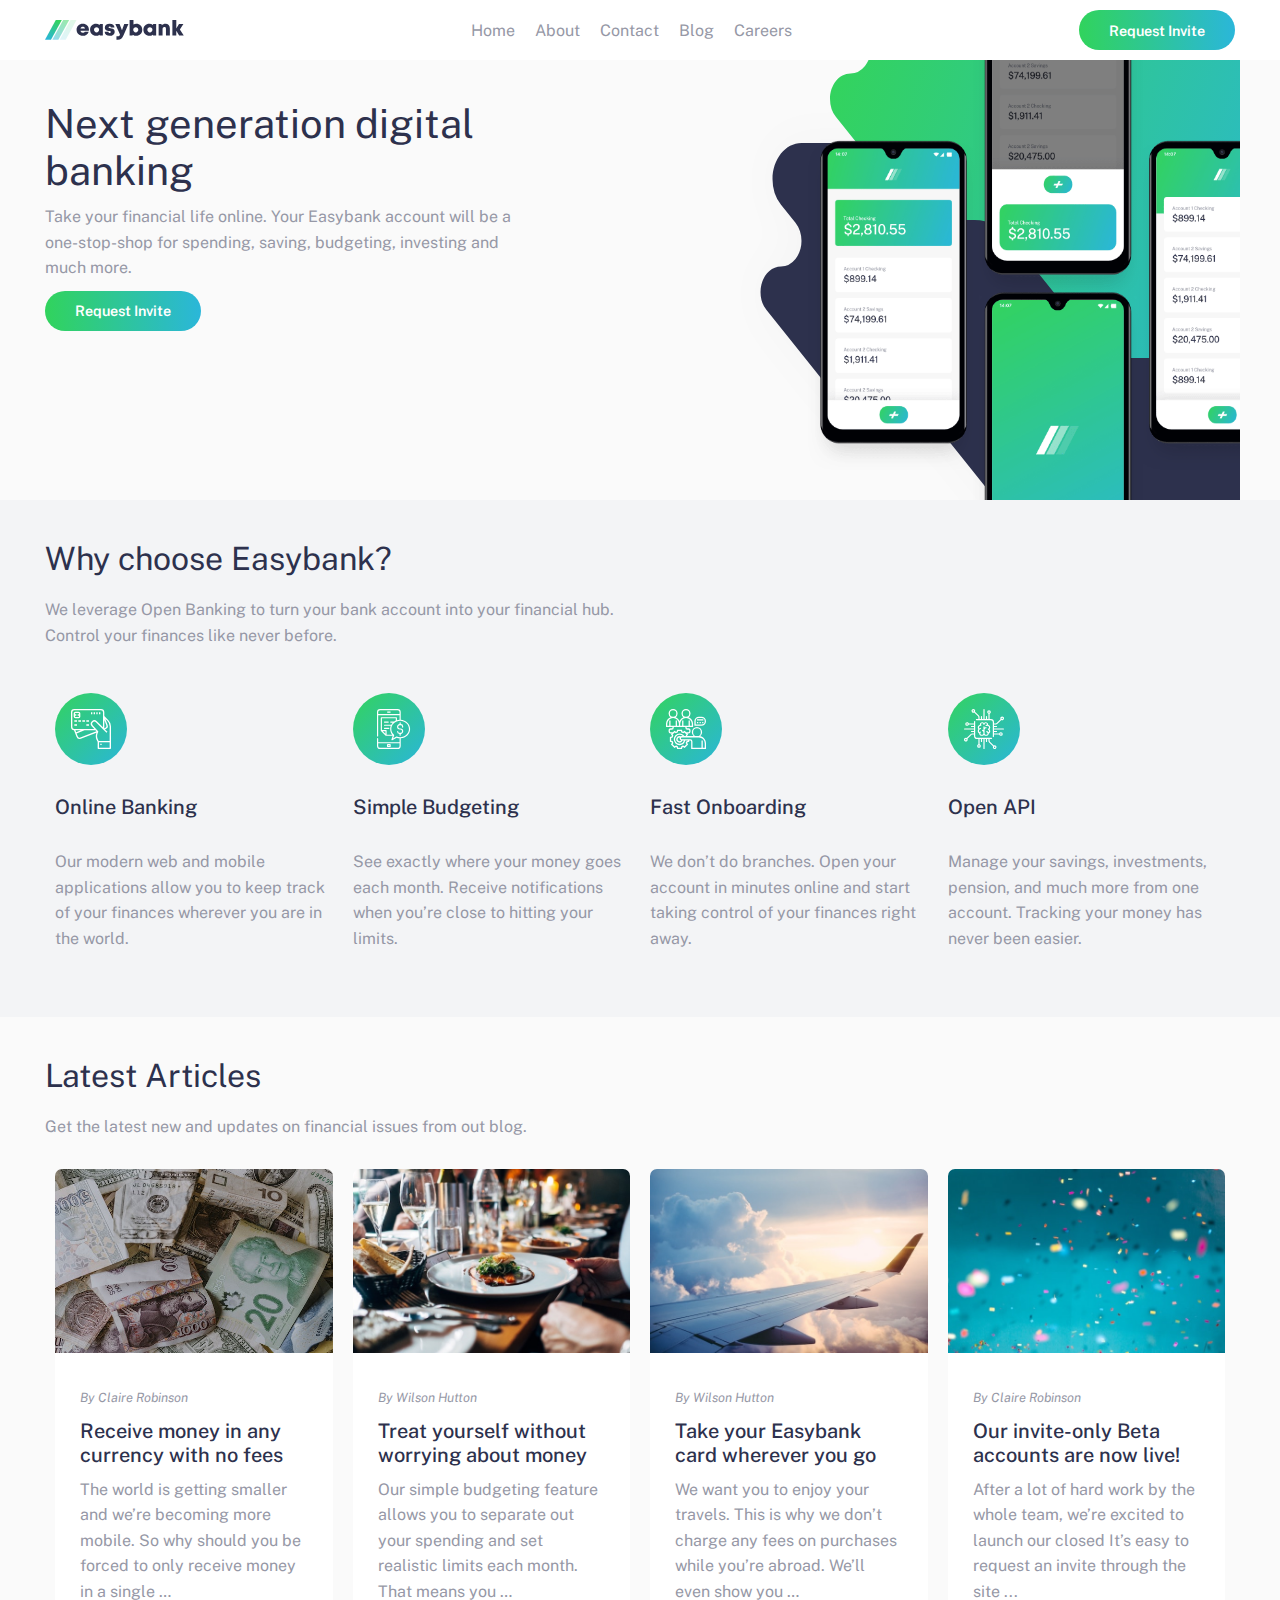
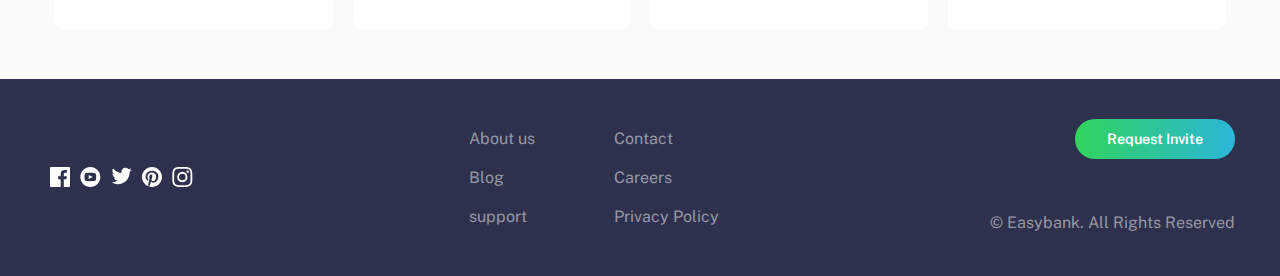
<file: easybank/index.html>
<!DOCTYPE html>
<html lang="pt-BR">
<head>
    <meta charset="UTF-8">
    <meta name="viewport" content="width=device-width, initial-scale=1.0">
    <title>easybank</title>
    <link rel="stylesheet" href="styles/style.css">
    <link rel="stylesheet" href="styles/media-queries.css">
    <link href="https://fonts.googleapis.com/css2?family=Material+Symbols+Outlined" rel="stylesheet" />
    <link rel="shortcut icon" href="images/favicon-32x32.png" type="image/x-icon">
</head>
<body>

    <div id="header-bg">
        <header class="header">
            <a href="#" class="logo"><img src="images/logo.svg" alt="Logo easybank" class="logo-img"></a>
            <nav  id="nav" class="nav">
                <ul>
                    <li><a href="#">Home</a></li>
                    <li><a href="#">About</a></li>
                    <li><a href="#">Contact</a></li>
                    <li><a href="#">Blog</a></li>
                    <li><a href="#">Careers</a></li>
                </ul>
            </nav>
            <span id="icon-menu" class="material-symbols-outlined" onclick="showMenu()">menu</span>
            <span id="icon-close" class="material-symbols-outlined">close</span>
            <button type="button"  id="btn-header" class="button">Request Invite</button>
        </header>
        <div class="mobile-menu">
            <ul>
                <li><a href="#">Home</a></li>
                <li><a href="#">About</a></li>
                <li><a href="#">Contact</a></li>
                <li><a href="#">Blog</a></li>
                <li><a href="#">Careers</a></li>
            </ul>
        </div>
    </div>

    <div id="section1-bg">
        <section class="section1">
            <div class="s1-d1">
                <h1>Next generation digital banking</h1>
                <p>Take your financial life online. Your Easybank account will be a one-stop-shop for spending, saving, budgeting, investing and much more.</p>
                <button type="button"  id="btn-s1" class="button">Request Invite</button>
            </div>
            <img src="images/bg-intro-desktop.svg" alt="Background" class="img-bg-s1">
            <img src="images/image-mockups.png" alt="App easybank" class="img-celular">
        </section>
    </div>

    <div id="section2-bg">
        <section class="section2">
            <h2>Why choose Easybank?</h2>
            <p>We leverage Open Banking to turn your bank account into your financial hub. <br> Control your finances like never before.</p>
            <div class="s2-container-items">
                <div class="s2-item">
                    <img src="images/icon-online.svg" alt="Serviço online">
                    <h3>Online Banking</h3>
                    <p>Our modern web and mobile applications allow you to keep track of your finances wherever you are in the world.</p>
                </div>
                <div class="s2-item">
                    <img src="images/icon-budgeting.svg" alt="Compra simples">
                    <h3>Simple Budgeting</h3>
                    <p>See exactly where your money goes each month. Receive notifications when you’re close to hitting your limits.</p>
                </div>
                <div class="s2-item">
                    <img src="images/icon-onboarding.svg" alt="Integração rápida">
                    <h3>Fast Onboarding</h3>
                    <p>We don’t do branches. Open your account in minutes online and start taking control of your finances right away.</p>
                </div>
                <div class="s2-item">
                    <img src="images/icon-api.svg" alt="API disponível">
                    <h3>Open API</h3>
                    <p>Manage your savings, investments, pension, and much more from one account. Tracking your money has never been easier.</p>
                </div>
            </div>
        </section>
    </div>

    <div id="section3-bg">
        <section class="section3">
            <h2>Latest Articles</h2>
            <p>Get the latest new and updates on financial issues from out blog.</p>
            <div class="articles-container">
                <article class="art-item">
                    <img src="images/image-currency.jpg" alt="Imagem dolar">
                    <div class="art-content">
                        <p class="art-autor">By Claire Robinson</p>
                        <h3>Receive money in any currency with no fees</h3>
                        <p>The world is getting smaller and we’re becoming more mobile. So why should you be forced to only receive money in a single …</p>
                    </div>
                </article>
                <article class="art-item">
                    <img src="images/image-restaurant.jpg" alt="Imagem restaurante">
                    <div class="art-content">
                        <p class="art-autor">By Wilson Hutton</p>
                        <h3>Treat yourself without worrying about money</h3>
                        <p>Our simple budgeting feature allows you to separate out your spending and set realistic limits each month. That means you …</p>
                    </div>
                </article>
                <article class="art-item">
                    <img src="images/image-plane.jpg" alt="Imagem avião">
                    <div class="art-content">
                        <p class="art-autor">By Wilson Hutton</p>
                        <h3>Take your Easybank card wherever you go</h3>
                        <p>We want you to enjoy your travels. This is why we don’t charge any fees on purchases while you’re abroad. We’ll even show you …</p>
                    </div>
                </article>
                <article class="art-item">
                    <img src="images/image-confetti.jpg
                    " alt="Confetti">
                    <div class="art-content">
                        <p class="art-autor">By Claire Robinson</p>
                        <h3>Our invite-only Beta accounts are now live!</h3>
                        <p>After a lot of hard work by the whole team, we’re excited to launch our closed It’s easy to request an invite through the site ...</p>
                    </div>
                </article>
            </div>
        </section>
    </div>

 

    <footer class="footer">

        <section class="footer-content">
            <div class="social-medias">
                <ul>
                    <li><a href="#"><img src="images/icon-facebook.svg" alt="Facebook easybank"></a></li>
                    <li><a href="#"><img src="images/icon-youtube.svg" alt="Youtube easybank"></a></li>
                    <li><a href="#"><img src="images/icon-twitter.svg" alt="Twitter easybank"></a></li>
                    <li><a href="#"><img src="images/icon-pinterest.svg" alt="Pinterest easybank"></a></li>
                    <li><a href="#"><img src="images/icon-instagram.svg" alt="Instagram easybank"></a></li>
                </ul>
            </div>
            <div class="footer-menu">
               <ul>
                    <li><a href="#">About us</a></li>
                    <li><a href="#">Contact</a></li>
                    <li><a href="#">Blog</a></li>
                    <li><a href="#">Careers</a></li>
                    <li><a href="#">support</a></li>
                    <li><a href="#">Privacy Policy</a></li>
               </ul>
            </div>
            <div class="register">
                <button type="button" class="button">Request Invite</button>
                <p>© Easybank. All Rights Reserved</p>
            </div>
        </section>

    </footer>


    <script>
        function showMenu() {
            let mobileMenu = document.querySelector(".mobile-menu");
            if (mobileMenu.classList.contains("open")) {
                mobileMenu.classList.remove("open");
                document.querySelector("#icon-menu").innerText = "menu";
                
            } else {
                mobileMenu.classList.add("open");
                document.querySelector("#icon-menu").innerText = "close";
            }
        }
    </script>
</body>
</html>
</file>
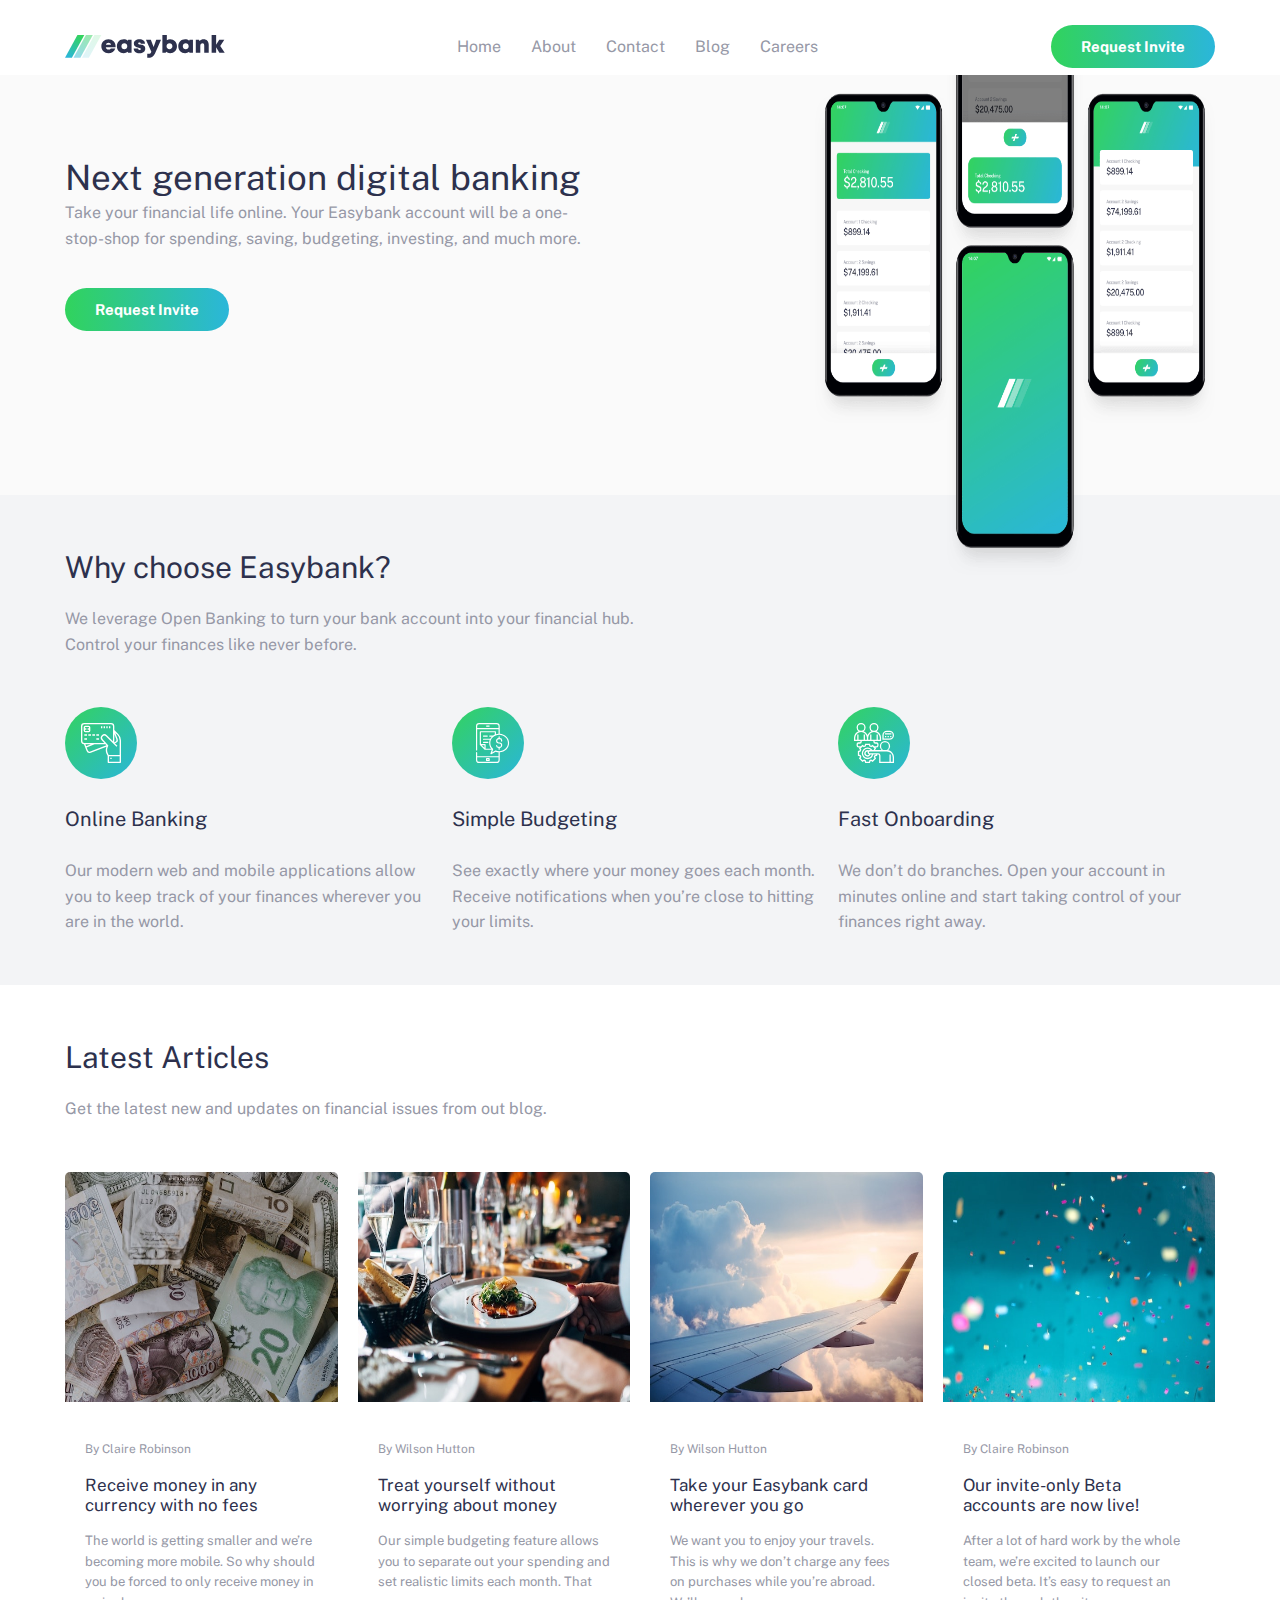
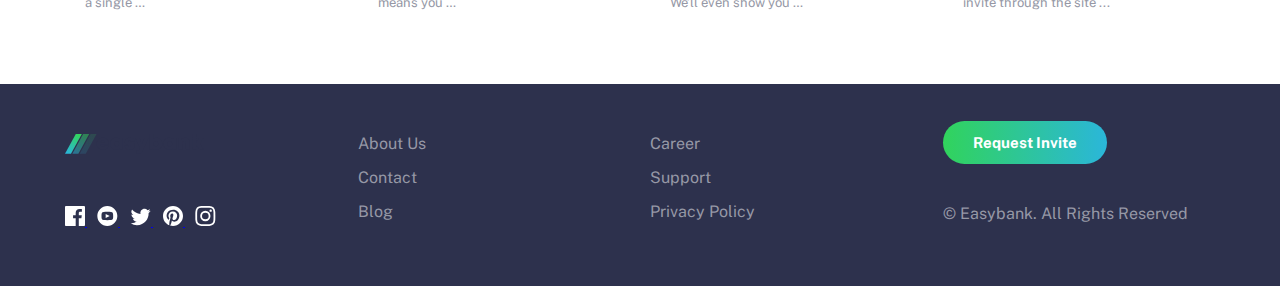
<file: easybank/modelo-original-professor/index.html>
<!DOCTYPE html>
<html lang="en">
<head>
  <meta charset="UTF-8">
  <meta name="viewport" content="width=device-width, initial-scale=1.0"> <!-- displays site properly based on user's device -->

  <link rel="icon" type="image/png" sizes="32x32" href="./images/favicon-32x32.png">
  
  <title>Frontend Mentor | Easybank landing page</title>
  <!-- Google Fonts -->
  <link href="https://fonts.googleapis.com/css2?family=Public+Sans:wght@300;400;700&display=swap" rel="stylesheet">
  <!-- Our stylesheet -->
  <link rel="stylesheet" href="style.css">
</head>
<body>

  <header>
    <div class="container">
      <nav>
        <!-- logo -->
        <img src="./images/logo.svg" alt="" class="logo">
        <!-- Icons -->
        <input type="checkbox" class="check" id="toggle">
        <label for="toggle" class="hamburger" id="hamburger">
          <img src="./images/icon-hamburger.svg" alt="">
        </label>

        <ul class="nav-ul" id="nav-ul">
          <li class="nav-link"><a href="#">Home</a></li>
          <li class="nav-link"><a href="#about-section">About</a></li>
          <li class="nav-link"><a href="#">Contact</a></li>
          <li class="nav-link"><a href="#">Blog</a></li>
          <li class="nav-link"><a href="#">Careers</a></li>
        </ul>

        <a href="#" class="btn">Request Invite</a>

      </nav>
    </div>
  </header>

  <!-- Welcome section -->
  <section class="welcome-section">
    <div class="container welcome">
      <div class="welcome-text">
        <h1 class="u mb-small">
          Next generation <span>digital banking</span>
        </h1>
        <p class="u-mb-large">
          Take your financial life online. Your Easybank account will be a one-stop-shop 
  for spending, saving, budgeting, investing, and much more.
        </p>
        <a href="#" class="btn">Request Invite</a>
      </div>
      <div class="welcome-image">
        <img src="./images/image-mockups.png" alt="">
      </div>
    </div>
  </section>

  <!-- ABOUT SECTION -->
  <section class="about-section" id="about-section">
    <div class="container about">
      <div class="about-text">
        <h2 class="u-mb-small heading-secondary">
          Why choose Easybank?
        </h2>
        <p class="u-mb-large">
          We leverage Open Banking to turn your bank account into your financial hub. Control 
          your finances like never before.
        </p>
      </div>

      <div class="about-item">
        <div class="about-item-box">
          <img src="./images/icon-online.svg" alt="" class="u-mb-small">
          <h3 class="heading-tertiary u-mb-small">
            Online Banking
          </h3>
          <p>  Our modern web and mobile applications allow you to keep track of your finances 
            wherever you are in the world.</p>
        </div>

        <div class="about-item-box">
          <img src="./images/icon-budgeting.svg" alt="" class="u-mb-small">
          <h3 class="heading-tertiary u-mb-small">
            Simple Budgeting
          </h3>
          <p>See exactly where your money goes each month. Receive notifications when you’re 
            close to hitting your limits.</p>
        </div>

        <div class="about-item-box">
          <img src="./images/icon-onboarding.svg" alt="" class="u-mb-small">
          <h3 class="heading-tertiary u-mb-small">
            Fast Onboarding
          </h3>
          <p>We don’t do branches. Open your account in minutes online and start taking control 
            of your finances right away.</p>
        </div>

      </div>

    </div>
  </section>

  <!-- ARTICLE SECTION -->
  <section class="article-section">
    <div class="container">

      <div class="about-text">
        <h2 class="u-mb-small heading-secondary">
          Latest Articles
        </h2>
        <p class="u-mb-large">
          Get the latest new and updates on financial issues from out blog.
        </p>
      </div>

      <div class="article">

        <div class="article-box">
          <img src="./images/image-currency.jpg" alt="" class="u-mb-small">
          <div class="article-content">
            <p class="article-author u-mb-small">
              By Claire Robinson
            </p>
            <h4 class="article-heading u-mb-small">
              Receive money in any currency with no fees
            </h4>
            <p class="article-excerpt">
              The world is getting smaller and we’re becoming more mobile. So why should you be 
  forced to only receive money in a single …
            </p>
          </div>
        </div>

        <div class="article-box">
          <img src="./images/image-restaurant.jpg" alt="" class="u-mb-small">
          <div class="article-content">
            <p class="article-author u-mb-small">
              By Wilson Hutton
            </p>
            <h4 class="article-heading u-mb-small">
              Treat yourself without worrying about money
            </h4>
            <p class="article-excerpt">
              Our simple budgeting feature allows you to separate out your spending and set 
  realistic limits each month. That means you …
            </p>
          </div>
        </div>

        <div class="article-box">
          <img src="./images/image-plane.jpg" alt="" class="u-mb-small">
          <div class="article-content">
            <p class="article-author u-mb-small">
              By Wilson Hutton
            </p>
            <h4 class="article-heading u-mb-small">
              Take your Easybank card wherever you go
            </h4>
            <p class="article-excerpt">
              We want you to enjoy your travels. This is why we don’t charge any fees on purchases 
              while you’re abroad. We’ll even show you …
            </p>
          </div>
        </div>

        <div class="article-box">
          <img src="./images/image-confetti.jpg" alt="" class="u-mb-small">
          <div class="article-content">
            <p class="article-author u-mb-small">
              By Claire Robinson
            </p>
            <h4 class="article-heading u-mb-small">
              Our invite-only Beta accounts are now live!
            </h4>
            <p class="article-excerpt">
              After a lot of hard work by the whole team, we’re excited to launch our closed beta. 
  It’s easy to request an invite through the site ...
            </p>
          </div>
        </div>

      </div>

    </div>
  </section>


  <footer>
    <div class="container">
      <div class="footer">

        <div class="footer-icons">
          <div class="footer-logo u-mb-large">
            <img src="./images/logo.svg" alt="">
          </div>

          <a href="#">
            <img src="./images/icon-facebook.svg" alt="">
          </a>
          <a href="#">
            <img src="./images/icon-youtube.svg" alt="">
          </a>
          <a href="#">
              <img src="./images/icon-twitter.svg" alt="">
          </a>
          <a href="#">
              <img src="./images/icon-pinterest.svg" alt="">
          </a>
          <a href="#">
              <img src="./images/icon-instagram.svg" alt="">
          </a>

        </div>

        <div class="footer-links">
          <ul>
            <li><a href="#">About Us</a></li>
            <li><a href="#">Contact</a></li>
            <li><a href="#">Blog</a></li>
          </ul>
        </div>

        <div class="footer-links">
          <ul>
            <li><a href="#">Career</a></li>
            <li><a href="#">Support</a></li>
            <li><a href="#">Privacy Policy</a></li>
          </ul>
        </div>

        <div class="footer-credit">
          <div class="u-mb-large">
            <a href="#" class="btn">Request Invite</a>
          </div>
          <div class="footer-text">
            <p>© Easybank. All Rights Reserved</p>
          </div>
        </div>


      </div>
    </div>
  </footer>


  

</body>
</html>
</file>
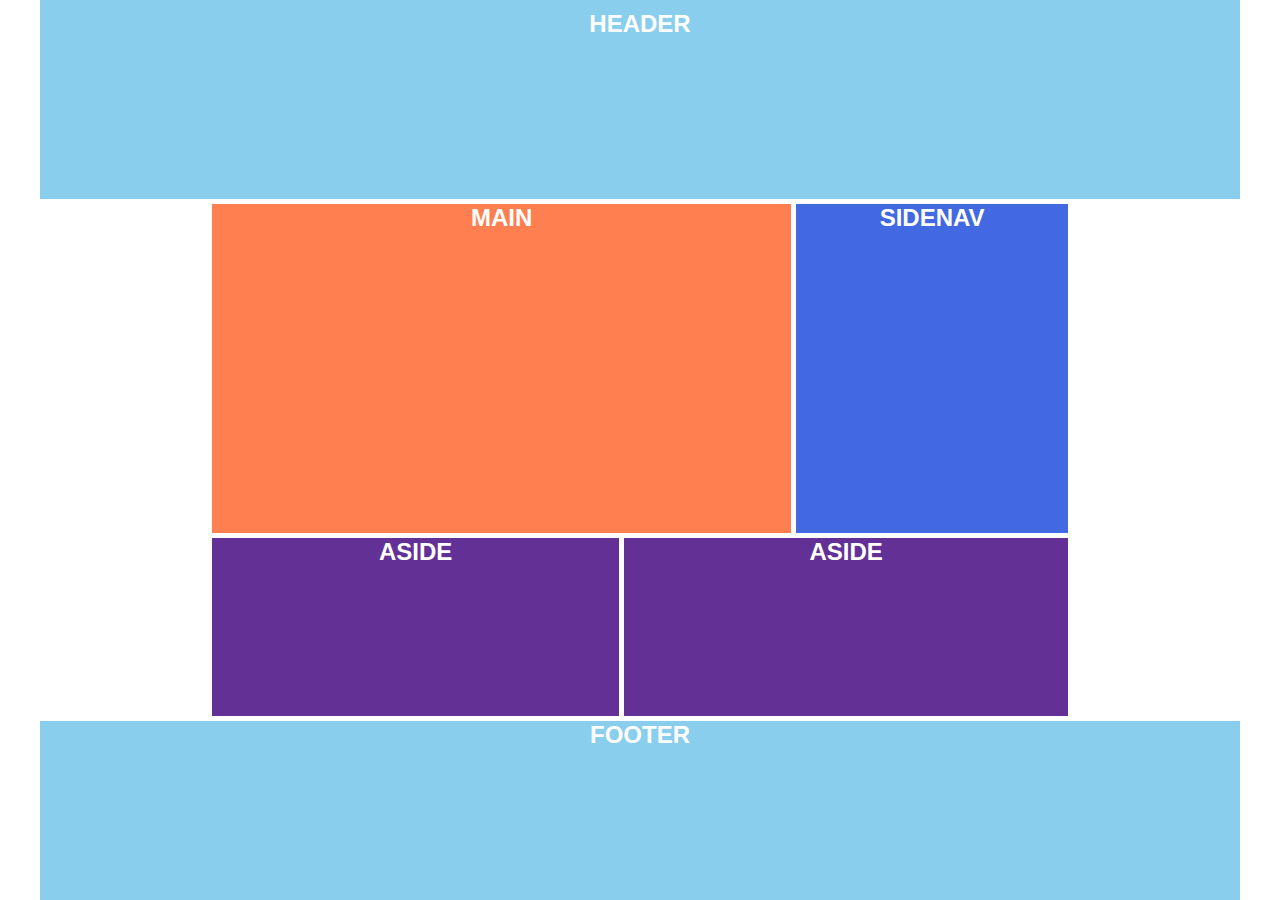
<file: gridLayouts/pratica1-yt/index.html>
<!DOCTYPE html>
<html lang="pt-br">
<head>
    <meta charset="UTF-8">
    <meta name="viewport" content="width=device-width, initial-scale=1.0">
    <title>Prática 1</title>
    <link rel="stylesheet" href="styles/style.css">
</head>
<body>
    <div id="estrutura">
        <header class="header">
            HEADER
        </header>
        <main class="main">
            MAIN
        </main>
        <nav class="sidebar">
            SIDENAV
        </nav>
        <aside class="aside1">
            ASIDE
        </aside>
        <aside class="aside2">
            ASIDE
        </aside>
        <footer class="footer">
            FOOTER
        </footer>
    </div>
</body>
</html>
</file>
<file: easybank/styles/style.css>
@charset "UTF-8";
@import url('https://fonts.googleapis.com/css2?family=Public+Sans:ital,wght@0,100..900;1,100..900&display=swap');

* {
    margin: 0;
    padding: 0;
    box-sizing: border-box;
    list-style: none;
    border: 0;
}

:root {
    --dark-blue: hsl(233, 26%, 24%);
    --lime-green: hsl(136, 65%, 51%);
    --bright-cyan: hsl(192, 70%, 51%);
    --grayish-blue: hsl(233, 8%, 62%);
    --light-grayish-blue: hsl(220, 16%, 96%);/*Fundo section mais escuro*/
    --very-light-gray: hsl(0, 0%, 98%);/*Fundo section 1*/
    --white: hsl(0, 0%, 100%);
}

html {
    font-size: 100%;
}

body {
    font-family: "Public Sans", sans-serif; /*Weights: 300, 400, 700*/
}

p {
    font-size: 1rem;
    font-weight: 400;
    line-height: 1.6;
    color: var(--grayish-blue);
}

a {
    text-decoration: none;
    color: var(--grayish-blue);
    font-size: 1rem;
}

img {
    display: block;
    max-width: 100%;
}

button {
    display: block;
    background: pink;
    height: 40px;
}

div#header-bg {
    background: var(--white);
}

.header {
    max-width: 1200px;
    margin: 0 auto;
    padding: 10px 5px;
    display: flex;
    justify-content: space-between;
    align-items: center;
}

.nav ul {
    display: flex;
    flex-wrap: wrap;
    
}

.nav ul li {
    margin: 10px;
}

.nav a {
    padding: 10px 0;
}

.nav a:hover {
    border-bottom: 3px solid var(--lime-green);
}

span#icon-menu {
    display: none;
}

span#icon-close {
    display: none;
}

.mobile-menu {
    display: none;
}

.button {
    background: linear-gradient(to right, var(--lime-green), var(--bright-cyan));
    font-family: inherit;
    font-size: 0.9rem;
    font-weight: 600;
    color: var(--white);
    padding: 0 30px;
    border-radius: 20px;
    cursor: pointer;
}

.button:hover {
    opacity: 0.6;
}

div#section1-bg {
    background: var(--very-light-gray);
    height: 440px;
}

.section1 {
    max-width: 1200px;
    margin: 0 auto;
    position: relative;
    overflow: hidden;
    padding: 10px 5px;
    height: 100%;
}

.s1-d1 {
    max-width: 40%;
    margin-top: 30px;
}

.s1-d1 h1 {
    font-size: 2.5rem;
    font-weight: 400;
    color: var(--dark-blue);
    margin-bottom: 10px;
}

.s1-d1 p {
    margin-bottom: 10px;
}

.img-bg-s1 {
    position: absolute;
    width: 640px;
    height: 650px;
    top: -25%;
    left: 57%;
}

.img-celular {
    position: absolute;
    left: 64%;
    top: -20%;
    width: 500px;
    height: 650px;
    z-index: 1;
}

div#section2-bg {
    background: var(--light-grayish-blue);
    padding: 30px 0;
}

.section2 {
    max-width: 1200px;
    margin: 0 auto;
    padding: 10px 5px;
}

.section2 h2 {
    font-size: 2rem;
    font-weight: 400;
    color: var(--dark-blue);
    margin-bottom: 20px;
}

.section2 > p {
    margin-bottom: 20px;
}

.s2-container-items {
    display: flex;
    flex-wrap: wrap;
}

.s2-item {
    flex: 1 1 250px;
    margin: 10px;
}

.s2-item img, .s2-item h3, .s2-item p {
    padding: 15px 0;
}

.s2-item h3 {
    font-size: 1.25rem;
    font-weight: 500;
    color: var(--dark-blue);
}

div#section3-bg {
    background-color: var(--very-light-gray);
    padding: 30px 0;
}

.section3 {
    max-width: 1200px;
    margin: 0 auto;
    padding: 10px 5px;
}

.section3 h2 {
    font-size: 2rem;
    font-weight: 400;
    color: var(--dark-blue);
    margin-bottom: 20px;
}

.section3 > p {
    margin-bottom: 20px;
}

.articles-container {
    display: flex;
    flex-wrap: wrap;
}

.art-item {
    flex: 1 1 250px;
    margin: 10px;
    border-radius: 7px;
    background: var(--white);
}

.art-item img {
    width: 100%;
    height: 40%;
    border-radius: 7px 7px 0 0;
}

.art-content {
    padding: 25px;
    padding-bottom: 0;
}

.art-content p, .art-content h3 {
    margin: 10px 0;
}

.art-content p {
    margin-bottom: 0;
}

.art-autor {
    font-size: 0.8rem;
    font-style: italic;
}

.art-content h3 {
    font-size: 1.25rem;
    font-weight: 500;
    color: var(--dark-blue);
}

.art-content h3:hover {
    color: var(--lime-green);
}

.footer {
    background: var(--dark-blue);
    padding: 30px 0;
}

.footer-content {
    max-width: 1200px;
    margin: 0 auto;
    padding: 10px 5px;
    display: flex;
    flex-wrap: wrap;
    justify-content: space-between;
}

.social-medias ul {
    display: flex;
    flex-wrap: wrap;
    height: 100%;
    align-content: center;
}

.social-medias ul li {
    padding: 5px;
}

.social-medias ul li a {
    padding: 10px;
}

.footer-menu ul {
    display: grid;
    grid-template-columns: 1fr 1fr;
    height: 100%;
}

.footer-menu ul li {
    padding: 10px;
}

.footer-menu ul li a {
    padding: 10px;
}

.footer-menu ul li a:hover {
    color: var(--lime-green);
}

.register {
    display: flex;
    flex-direction: column;
    justify-content: space-between;
}

.register button {
    width: 160px;
    align-self: flex-end;
}
</file>
<file: easybank/styles/media-queries.css>
@charset "UTF-8";

@media screen and (max-width: 600px) {
    span#icon-menu {
        display: block;
        cursor: pointer;
        font-size: 28px;
        padding: 5px;
    }

    .mobile-menu ul {
        display: flex;
        flex-direction: column;
        text-align: center;
        margin: 0 auto;
        background: var(--dark-blue);
    }

    .mobile-menu ul li {
        padding: 0.3rem 0;
        
    }

    .mobile-menu ul li a {
        color: var(--grayish-blue);
        font-weight: 500;
        display: block;
        padding: 10px;
    }

    .mobile-menu ul li a:hover {
        color: var(--lime-green);
    }

    .open {
        display: block;
    }

    nav {
        display: none;
    }

    button#btn-header {
        display: none;
    }

    .img-bg-s1, .img-celular {
        display: none;
    }

    button#btn-s1 {
        margin: 40px auto 0 auto;
    }

    .section1 {
        background: url("../images/bg-intro-desktop.svg") right center no-repeat scroll;
        background-size: cover;
    }

    .s1-d1 {
        max-width: 100%;
    }

    .s1-d1 h1 {
        font-size: 2.3rem;
        text-align: center;
    }

    .s1-d1 p {
        width: 90%;
        margin: 50px auto 0 auto;
        text-align: center;
    }

    .s2-container-items, .articles-container, .footer-content {
        flex-direction: column;
    }

    .s2-item, .art-item {
        max-width: 300px;
        margin: 10px auto;
    }

    .s2-item img {
        margin: 0 auto;
    }

    .s2-item h3, .s2-item p {
        text-align: center;
    }

    .social-medias ul {
        justify-content: center;
    }

    .footer-menu ul {
        grid-template-columns: 1fr;
        justify-items: center;
    }

    .register {
        justify-content: center;
    }

    .register button {
        margin: 30px 0;
        align-self: center;
    }

    .register p {
        text-align: center;
    }
}

@media screen and (min-width: 600px) and (max-width: 768px) {
    span#icon-menu {
        display: block;
        cursor: pointer;
        font-size: 28px;
        padding: 5px;
    }

    .mobile-menu ul {
        display: flex;
        flex-direction: column;
        text-align: center;
        margin: 0 auto;
        background: var(--dark-blue);
    }

    .mobile-menu ul li {
        padding: 0.3rem 0;
        
    }

    .mobile-menu ul li a {
        color: var(--grayish-blue);
        font-weight: 500;
        display: block;
        padding: 10px;
    }

    .mobile-menu ul li a:hover {
        color: var(--lime-green);
    }

    .open {
        display: block;
    }

    nav {
        display: none;
    }

    button#btn-header {
        display: none;
    }

    .s2-container-items, .articles-container {
        display: grid;
        grid-template-columns: 1fr 1fr;
        justify-items: center;
    }

    .s2-item, .art-item {
        max-width: 300px;
    }

    .s2-item img {
        margin: 0 auto;
    }

    .s2-item h3, .s2-item p {
        text-align: center;
    }

    .footer-content {
        flex-direction: column;
    }

    .social-medias ul {
        justify-content: center;
    }

    .footer-menu ul {
        grid-template-columns: 1fr;
        justify-items: center;
    }

    .register {
        justify-content: center;
    }

    .register button {
        margin: 30px 0;
        align-self: center;
    }

    .register p {
        text-align: center;
    }    
}

@media screen and (min-width: 768px) and (max-width: 1110px) {
    .s2-container-items, .articles-container {
        display: grid;
        grid-template-columns: 1fr 1fr;
        justify-items: center;
        max-width: 800px;
        margin: 0 auto;
    }

    .s2-item, .art-item {
        max-width: 300px;
        margin: 10px auto;
    }

    .s2-item img {
        margin: 0 auto;
    }

    .s2-item h3, .s2-item p {
        text-align: center;
    }
}
</file>
<file: easybank/modelo-original-professor/style.css>
/* GLOBAL STYLES */
*,
*::before,
*::after {
    padding: 0;
    margin: 0;
    box-sizing: border-box;
}

html {
    font-family: 'Public Sans', sans-serif;
    font-size: 10px;
}

body {
    width: 100%;
}

p {
    font-size: 1.6rem;
    color: var(--grayish-blue);
    line-height: 1.6;
}

section {
    padding: 5rem 0;
}

.container {
    width: 100%;
    max-width: 120rem;
    margin: 0 auto;
    padding: 0 2.5rem;
}

/* VARIABLES */
:root {
    --dark-blue: hsl(233, 26%, 24%);
    --lime-green: hsl(136, 65%, 51%);
    --bright-cyan: hsl(192, 70%, 51%);
    --grayish-blue: hsl(233, 8%, 62%);
    --light-grayish-blue: hsl(220, 16%, 96%);
    --very-light-gray: hsl(0, 0%, 98%);
    --white: hsl(0, 0%, 100%);
}

/* UTILITY CLASSES */
.u-mb-small {
    margin-bottom: 1.6rem;
}

.u-mb-medium {
    margin-bottom: 3rem;
}

.u-mb-large {
    margin-bottom: 5rem;
}

/********** HEADER STYLES ***********/
/********** HEADER STYLES ***********/
/********** HEADER STYLES ***********/

header {
    width: 100%;
    height: 7.5rem;
    padding: 2.5rem 0;
    background-color: var(--white);
    position: relative;
    z-index: 9999999;
}

.logo {
    height: 2.3rem;
}

.check {
    display: none;
}

.hamburger {
    display: none;
}

nav {
    display: flex;
    justify-content: space-between;
    align-items: center;
    flex-wrap: wrap;
}

.nav-ul {
    display: flex;
    justify-content: center;
    align-items: center;
}

.nav-ul li {
    list-style: none;
    margin: 0 1.5rem;
} 

li a {
    font-size: 1.6rem;
    text-decoration: none;
    color: var(--grayish-blue);
    padding-bottom: 2rem;
    position: relative;
}

li a:hover {
    color: var(--dark-blue);
}

nav ul li a::before {
    content: "";
    position: absolute;
    left: 0;
    bottom: 0;
    width: 100%;
    height: .3rem;
    background: linear-gradient(to right, var(--lime-green), var(--bright-cyan));
    opacity: 0;
    transform: scaleX(0);
    transform-origin: left;
    transition: all .3s;
}

nav ul li a:hover::before {
    opacity: 1;
    transform: scaleX(1);
}

.btn {
    font-size: 1.5rem;
    color: var(--white);
    font-weight: 700;
    text-decoration: none;
    padding: 1.3rem 3rem;
    background: linear-gradient(to right, var(--lime-green), var(--bright-cyan));
    border-radius: 5rem;
    opacity: 1;
    transform: scaleX(1);
    transition: all .2s;
}

.btn:hover {
    opacity: .8;
    transform: scaleX(1.1);
}

/********** WELCOME SECTION **********/
/********** WELCOME SECTION **********/
/********** WELCOME SECTION **********/

.welcome-section {
    width: 100%;
    background-color: var(--very-light-gray);
}

.welcome {
    display: flex;
    flex-direction: column-reverse;
}

.welcome-image {
    display: inline-block;
    text-align: center;
    height: 38rem;
}

.welcome-image::before {
    content: "";
    position: absolute;
    top: -12rem;
    right: 0;
    width: 60rem;
    height: 70rem;
    background-image: url(./images/bg-intro-mobile.svg);
    background-repeat: no-repeat;
    background-size: cover;
}

.welcome-image img {
    width: 100%;
    height: 48rem;
    transform: translateY(-15rem);
}

.welcome-text {
    text-align: center;
}

.welcome-text h1 {
    font-size: 3.5rem;
    font-weight: normal;
    color: var(--dark-blue);
    line-height: 4.5rem;
}

.welcome-text h1 span {
    display: inline-block;
}    

/********** ABOUT SECTION   **********/
/********** ABOUT SECTION   **********/
/********** ABOUT SECTION   **********/
.about-section {
    background-color: var(--light-grayish-blue);
}

.about-text {
    width: 100%;
    text-align: center;
}

.heading-secondary {
    font-size: 3rem;
    font-weight: normal;
    color: var(--dark-blue);
    line-height: 4.5rem;
}

.about-item {
    display: grid;
    grid-template-columns: repeat(auto-fit, minmax(25rem, 1fr));
    row-gap: 4rem;
    column-gap: 1rem;
}

.about-item-box {
    display: inline-block;
    text-align: center;
}

.heading-tertiary {
    font-size: 2rem;
    font-weight: normal;
    color: var(--dark-blue);
    line-height: 4.5rem;
}

/************* ARTICLE SECTION  *************/
/************* ARTICLE SECTION  *************/
/************* ARTICLE SECTION  *************/

.article-setion {
    background-color: var(--very-light-gray);
}

.article {
    display: grid;
    grid-template-columns: repeat(auto-fit, minmax(25rem, 1fr));
    row-gap: 4rem;
    column-gap: 2rem;
}

.article-box {
    background-color: var(--white);
    background-origin: 1px solid transparent;
    border-radius: .5rem;
    overflow: hidden;
}

.article-box img {
    width: 100%;
    height: 23rem;
}

.article-content {
    padding: 2rem;
}

.article-author {
    font-size: 1.2rem;
}

.article-heading {
    font-size: 1.7rem;
    font-weight: normal;
    color: var(--dark-blue);
}

.article-excerpt {
    font-size: 1.3rem;
}

/* FOOTER */
/* FOOTER */
/* FOOTER */
footer {
    padding: 5rem 0;
    background-color: var(--dark-blue);
}

.footer {
    display: grid;
    grid-template-columns: repeat(auto-fit, minmax(25rem, 1fr));
    row-gap: 4rem;
    column-gap: 2rem;
}

.footer-icons a {
    padding-right: 1rem;
}

.footer-links ul li {
    list-style: none;
    padding-bottom: 1.5rem;
}

.footer-links ul li a {
    color: var(--grayish-blue);
}

.footer-links ul li a:hover {
    color: var(--lime-green);
}






/***********  MEDIA QUERRY  *****************/
/***********  MEDIA QUERRY  *****************/
/***********  MEDIA QUERRY  *****************/

/* MOBILE RESPONSIVE MENU QUERIES */
@media screen and (max-width: 832px) {
    nav .btn {
        display: none;
    }

    .hamburger {
        display: inline-block;
        position: absolute;
        top: 2rem;
        right: 2rem;
        cursor: pointer;
    }

    .hamburger img {
        width: 3rem;
    }

    .nav-ul {
        flex-direction: column;
        width: 90%;
        margin: 0 auto;
        padding: 1rem 0;
        margin-top: 4rem;
        background-color: var(--white);
        border: 1px solid skyblue;
        border-radius: .3rem;
        transform: translateY(-200%);
        transition: all .5s;
        z-index: 999;
    }

    .nav-ul li {
        padding: 1rem 0;
        font: 1.6rem;
    }

    li a {
        color: var(--dark-blue);
        font-weight: 400;
    }

    li a:hover {
        color: var(--lime-green);
    *}

    nav ul li a:hover::before {
        opacity: 0;
    }

    /* SLIDE THE MENU WHEN THE HAMBURGER IS CLICKED */

    #toggle:checked ~ .nav-ul {
       transform: translateY(1%); 
    }

    #toggle:checked ~ .hamburger {
        border: 1px solid red;
        border-radius: .3rem;
        padding: .4rem;
    }
}

/* MEDIA QUERY FOR THE WELCOME SECTION */
/* FROM MOBILE TO TABLET */
@media screen and (min-width: 501px) and (max-width: 769px) {
    .welcome-image {
        display: inline-block;
        text-align: center;
        height: 38rem;
    }

    .welcome-image::before {
        top: -35rem;
        right: 0;
        width: 65rem;
        height: 83rem;
        background-image: url(./images/bg-intro-desktop.svg);
    }

    .welcome-image img {
        width: 70%;
        height: 48rem;
        transform: translateY(-15rem);
    }
}

/* FROM TABLET TO LAPTOP */
@media screen and (min-width: 770px) {
    .welcome-section {
        padding: 3rem 0 1rem 0;
    }

    .welcome {
        flex-direction: row;
    }

    .welcome-image::before {
        display: none;
    }
    .welcome-text {
        text-align: left;
        padding: 5rem 0;
        width: 85%;
    }

    .welcome-image {
        width: 100%;
        position: relative;
    }

    .welcome-image img {
        position: absolute;
        width: 40rem;
        height: 65rem;
        top: -3rem;
        right: 0;
        z-index: 1;
    }

    /* MEDIA QUERY FOR ABOUT SECTION */
    .about-text {
        width: 50%;
        text-align: left;
    }

    .about-item-box {
        text-align: left;
    }
}


/************** ANIMATION *************/
/************** ANIMATION *************/
/************** ANIMATION *************/
/************** ANIMATION *************/

@keyframes moveUP {
    0% {
        transform: translateY(100%);
    }
    50% {
        transform: translateY(50%);
    }
    100% {
        transform: translateY(0);
    }
}

.moveUP {
    animation: moveUP .8s 1 linear;
}
</file>
<file: gridLayouts/pratica1-yt/styles/style.css>
@charset "UTF-8";

* {
    margin: 0;
    padding: 0;
    box-sizing: border-box;
}

body {
    font-family: 'Segoe UI', Tahoma, Geneva, Verdana, sans-serif;
    font-size: 1.5rem;
    font-weight: bold;
    color: white;
    text-align: center;
}

div#estrutura {
    max-width: 1200px;
    height: 100vh;
    margin: 0 auto;
    display: grid;
    grid-template-areas: 
        "header header header header header header"
        ".      main   main   main   sidebar   ."
        ".      main   main   main   sidebar   ."
        ".      aside1 aside1 aside2 aside2   ."
        "footer footer footer footer footer  footer"
    ;
    gap: 5px;
}

.header {
    grid-area: header;
    background: #89CEED;
    padding: 10px;
}

.main {
    grid-area: main;
    background: #FF7F51;
}

.sidebar {
    grid-area: sidebar;
    background: #4268E2;
}

.aside1 {
    grid-area: aside1;
    background: #633196;
}

.aside2 {
    grid-area: aside2;
    background: #633196;
}

.footer {
    grid-area: footer;
    background: #89CEED;
}
</file>
